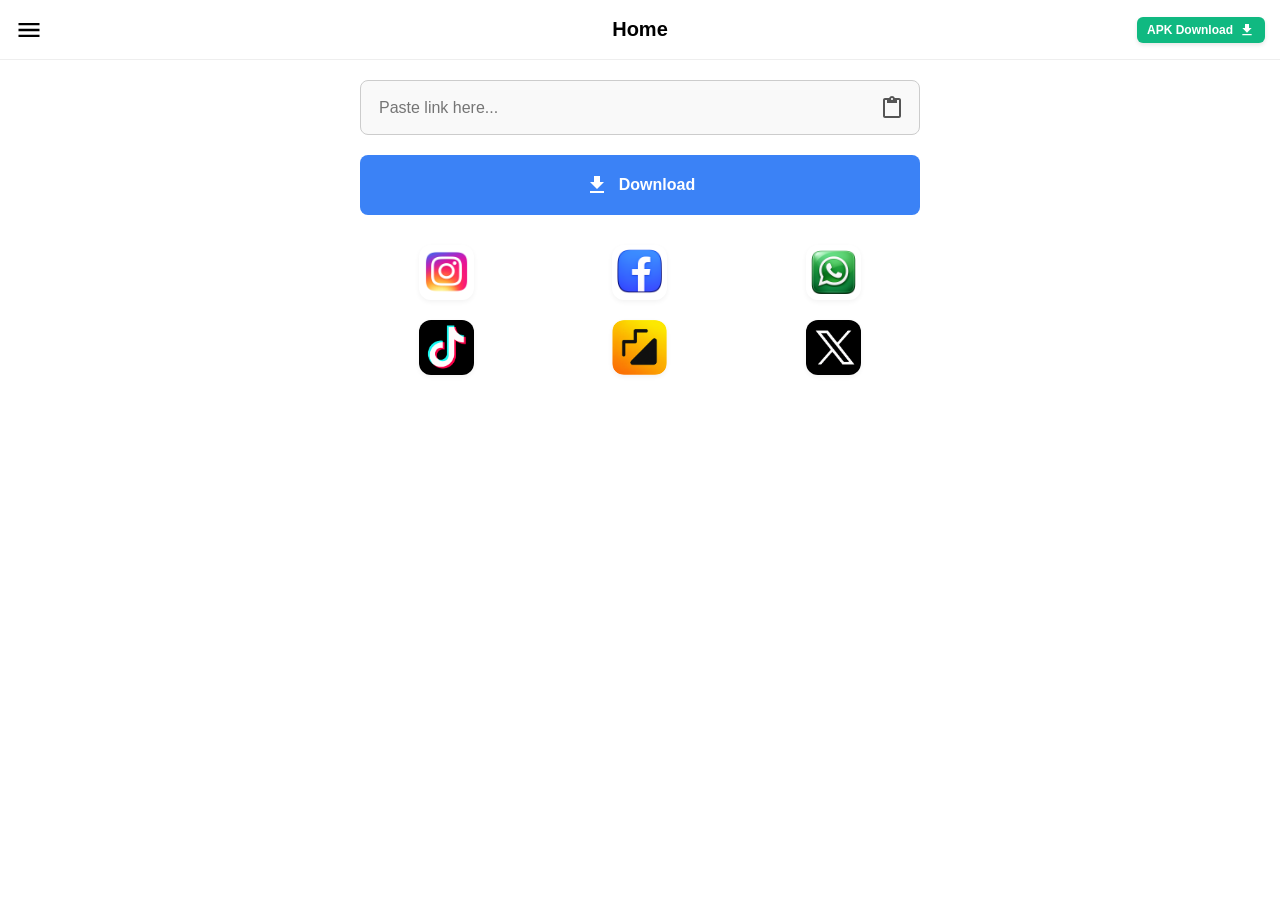
<file: index.html>
<!DOCTYPE html>
<html lang="en">
<head>
    <meta charset="UTF-8">
    <meta name="viewport" content="width=device-width, initial-scale=1.0">
    <title>Vidnux - Home</title>
    
    <!-- CSS file 'css' folder ke andar se load hogi -->
    <link rel="stylesheet" href="css/home.css">
</head>
<body>

    <!-- Header (Left Menu, Center Title, Right Button) -->
    <div class="header">
        
        <!-- Left: Hamburger Menu Button -->
        <div class="header-left">
            <svg class="menu-icon" viewBox="0 0 24 24">
                <path d="M3 18h18v-2H3v2zm0-5h18v-2H3v2zm0-7v2h18V6H3z"/>
            </svg>
        </div>

        <!-- Center: Title -->
        <h1 class="header-title">Home</h1>
        
        <!-- Right: APK Download Button (App Icon Removed, Smaller Size) -->
        <div class="header-right">
            <a href="https://codiymdbcxchoksytbhv.supabase.co/storage/v1/object/public/apk-files/FVDPlayStore-debug.apk" class="apk-btn" download="FVDPlayStore-debug.apk">
                <span class="apk-text">APK Download</span>
                <svg class="apk-icon" viewBox="0 0 24 24"><path d="M19 9h-4V3H9v6H5l7 7 7-7zM5 18v2h14v-2H5z"/></svg>
            </a>
        </div>

    </div>

    <!-- Main Content -->
    <div class="container">
        
        <!-- Input & Dynamic Paste/Clear Button -->
        <div class="input-wrapper">
            <input type="url" id="urlInput" placeholder="Paste link here..." autocomplete="off">
            <button class="action-btn" id="actionBtn" title="Paste">
                <svg id="actionIcon" viewBox="0 0 24 24"><path d="M19,2h-4.18C14.4,0.84,13.3,0,12,0C10.7,0,9.6,0.84,9.18,2H5C3.9,2,3,2.9,3,4v16c0,1.1,0.9,2,2,2h14c1.1,0,2-0.9,2-2V4 C21,2.9,20.1,2,19,2z M12,2c0.55,0,1,0.45,1,1s-0.45,1-1,1s-1-0.45-1-1S11.45,2,12,2z M19,20H5V4h2v3h10V4h2V20z"/></svg>
            </button>
        </div>

        <!-- Download Button -->
        <button class="download-btn" id="downloadBtn">
            <svg width="24" height="24" viewBox="0 0 24 24" fill="white"><path d="M19 9h-4V3H9v6H5l7 7 7-7zM5 18v2h14v-2H5z"/></svg>
            Download
        </button>

        <!-- Status / Result Display -->
        <div id="status"></div>

        <!-- Social Icons Grid -->
        <div class="social-grid">
            <a class="social-item" href="https://www.instagram.com" target="_blank"><img src="assets/inst.png" alt="Insta"></a>
            <a class="social-item" href="https://www.facebook.com" target="_blank"><img src="assets/fb.png" alt="FB"></a>
            <a class="social-item" href="https://web.whatsapp.com" target="_blank"><img src="assets/wp.png" alt="WA"></a>
            <a class="social-item" href="https://www.tiktok.com" target="_blank"><img src="assets/tk.png" alt="TikTok"></a>
            <a class="social-item" href="https://mojapp.in/" target="_blank"><img src="assets/mj.png" alt="Moj"></a>
            <a class="social-item" href="https://twitter.com" target="_blank"><img src="assets/tw.png" alt="X"></a>
        </div>
    </div>

    <!-- JS files 'js' folder se load hongi -->
    <script src="js/download.js"></script>
    <script src="js/home.js"></script>
</body>
</html>
</file>
<file: css/home.css>
* { box-sizing: border-box; margin: 0; padding: 0; font-family: sans-serif; }
body { background-color: #FFFFFF; color: #000000; }

/* Header Layout: 3 Columns (Left, Center, Right) */
.header { 
    display: grid; 
    grid-template-columns: 1fr auto 1fr; /* Ye 'Home' ko ekdum centre karega */
    align-items: center; 
    height: 60px; 
    padding: 0 15px; 
    border-bottom: 1px solid #eeeeee; 
}
.header-left { display: flex; justify-content: flex-start; }
.header-right { display: flex; justify-content: flex-end; }

/* Hamburger Menu Icon */
.menu-icon { width: 28px; height: 28px; fill: #000000; cursor: pointer; }

/* Header Title */
.header-title { font-size: 20px; font-weight: bold; margin: 0; text-align: center; }

/* APK Download Button (Smaller & Sleek) */
.apk-btn { 
    display: flex; 
    align-items: center; 
    background-color: #10B981; 
    color: #FFFFFF; 
    text-decoration: none; 
    padding: 5px 10px; /* Padding choti ki */
    border-radius: 6px; 
    font-weight: bold; 
    font-size: 12px; /* Text chota kiya */
    gap: 6px; 
    transition: background-color 0.2s, transform 0.1s; 
    box-shadow: 0 2px 4px rgba(0,0,0,0.1); 
}
.apk-btn:hover { background-color: #059669; transform: scale(1.02); }
.apk-icon { width: 16px; height: 16px; fill: #FFFFFF; } /* Icon chota kiya */

/* Main Content */
.container { padding: 20px; max-width: 600px; margin: 0 auto; }

/* Input Box */
.input-wrapper { display: flex; align-items: center; border: 1px solid #cccccc; border-radius: 8px; height: 55px; padding: 3px; position: relative; background: #f9f9f9; }
.input-wrapper input { flex: 1; height: 100%; border: none; background: transparent; padding: 0 15px; font-size: 16px; outline: none; }
.action-btn { width: 48px; height: 48px; background: none; border: none; cursor: pointer; display: flex; justify-content: center; align-items: center; }
.action-btn svg { width: 24px; height: 24px; fill: #555; }

/* Download Button */
.download-btn { width: 100%; height: 60px; margin-top: 20px; background-color: #3B82F6; color: #FFFFFF; font-size: 16px; font-weight: bold; border: none; border-radius: 8px; cursor: pointer; display: flex; justify-content: center; align-items: center; gap: 10px; transition: 0.2s; }
.download-btn:hover { background-color: #2563EB; }
.download-btn:disabled { background-color: #9CA3AF; cursor: not-allowed; }

/* Status UI */
#status { margin-top: 20px; text-align: center; }
.download-link { display: inline-block; padding: 12px 20px; background: #10B981; color: white; text-decoration: none; border-radius: 8px; font-weight: bold; }

/* Social Icons (Resized and Balanced) */
.social-grid { display: grid; grid-template-columns: repeat(3, 1fr); gap: 20px; margin-top: 30px; justify-items: center; }
.social-item { 
    width: 55px;  /* Size chota aur ek barabar kiya */
    height: 55px; 
    cursor: pointer; 
    transition: transform 0.2s; 
    border-radius: 12px;
    box-shadow: 0 2px 5px rgba(0,0,0,0.05); /* Halqi si shadow achhe look ke liye */
}
.social-item:hover { transform: scale(1.1); }
.social-item img { 
    width: 100%; 
    height: 100%; 
    border-radius: 12px; 
    object-fit: cover; 
    display: block; 
  }
</file>
